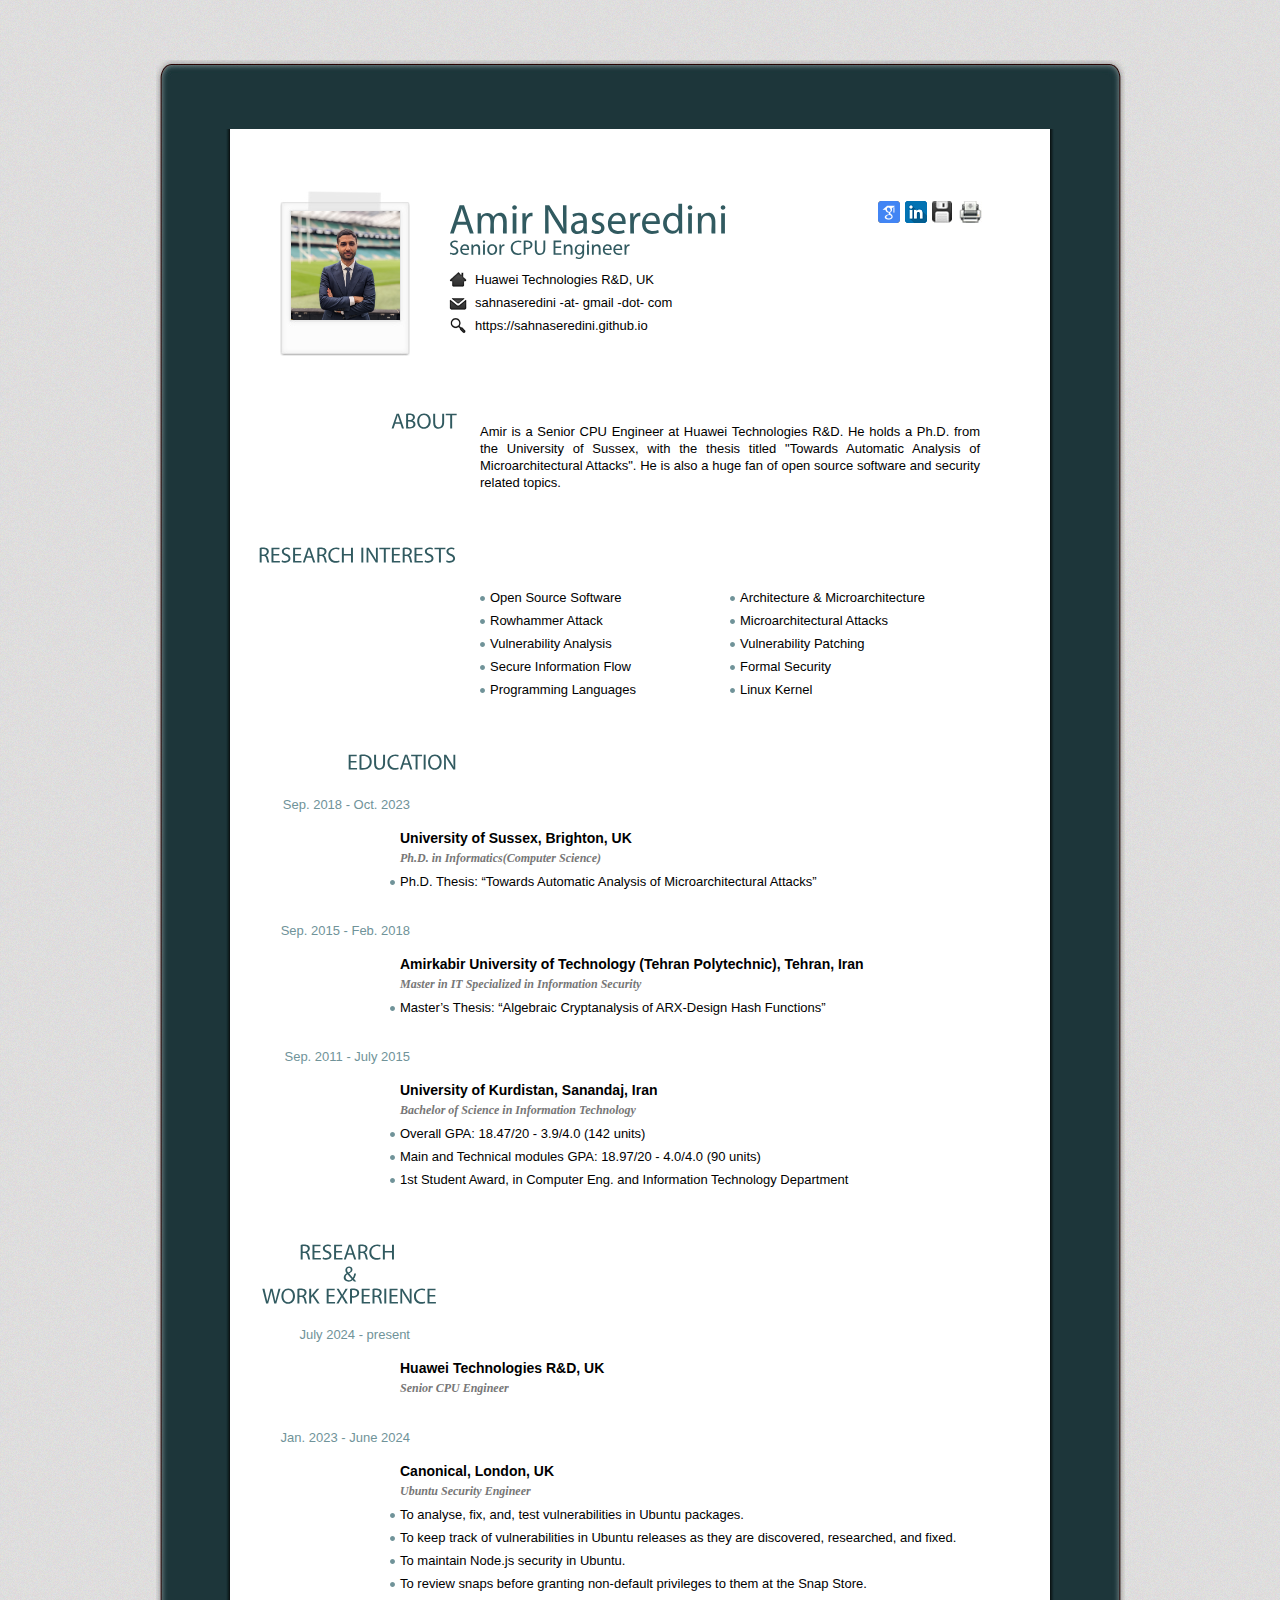
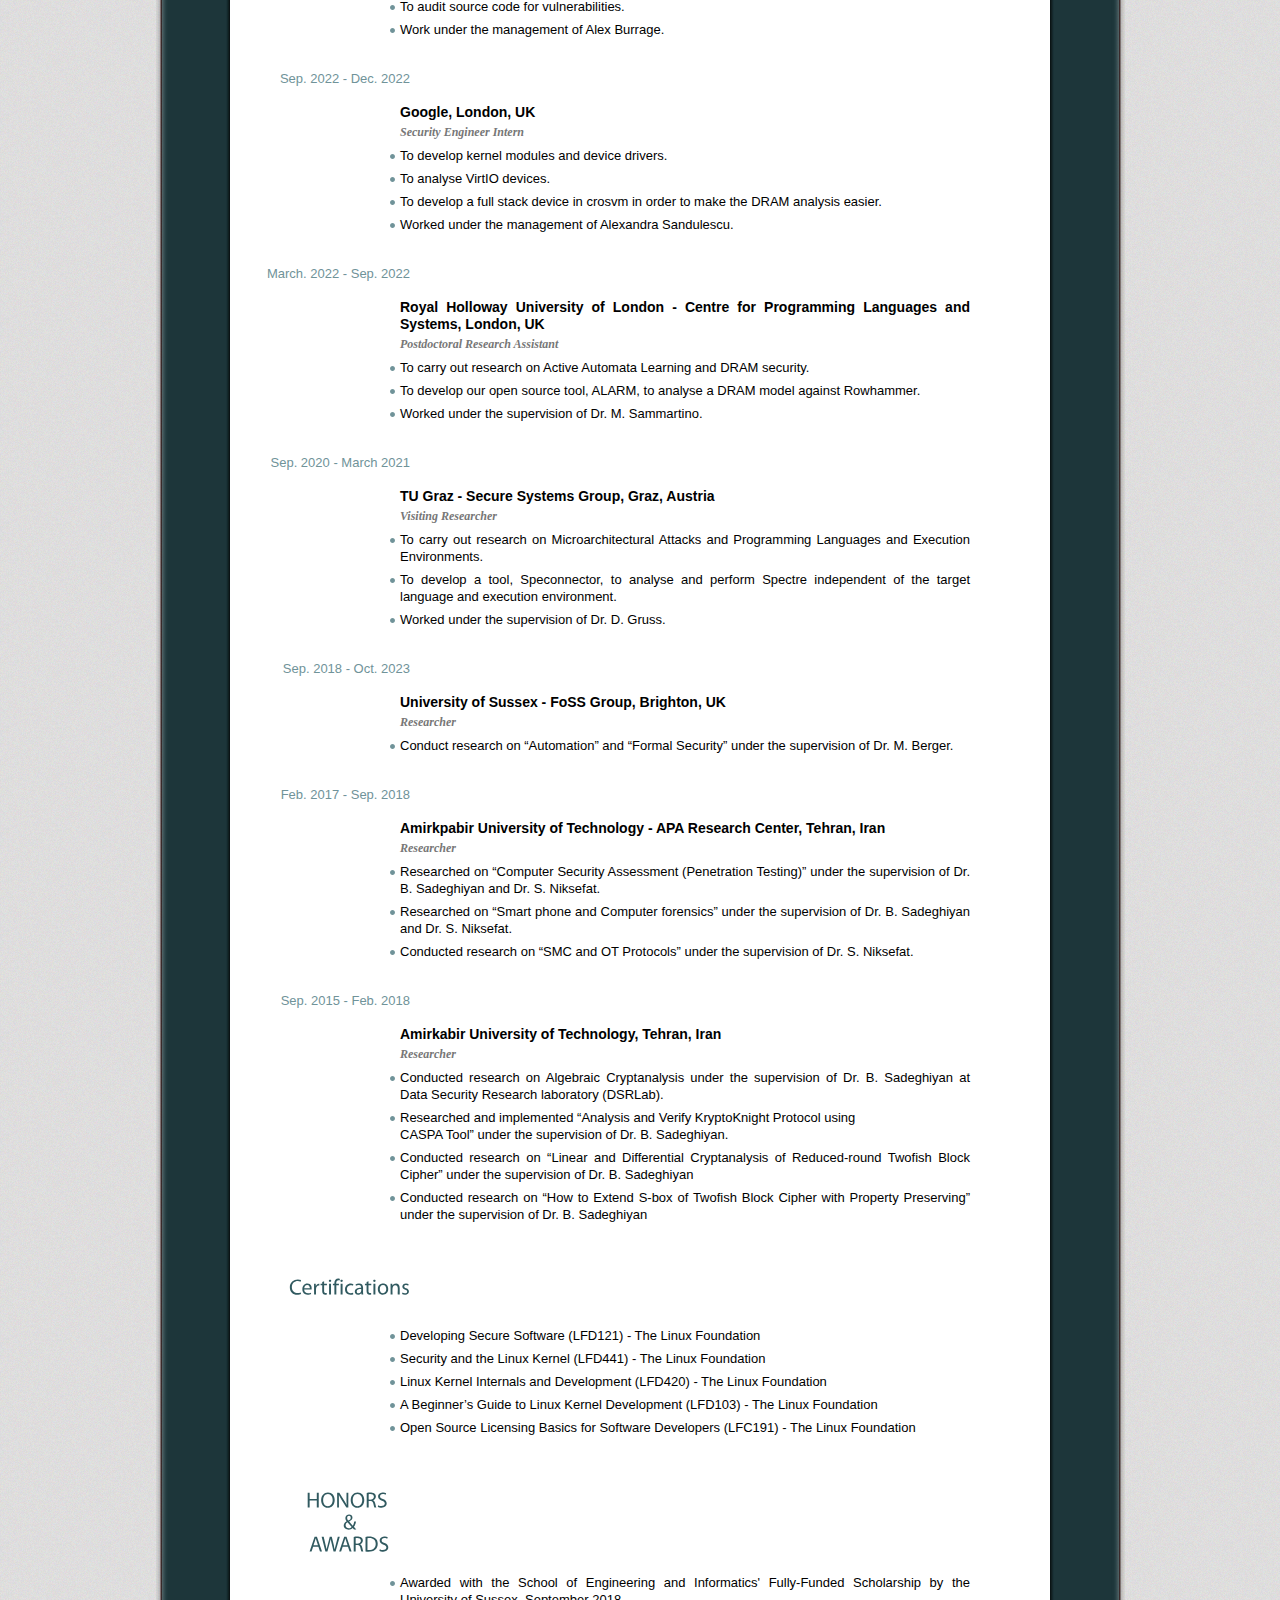
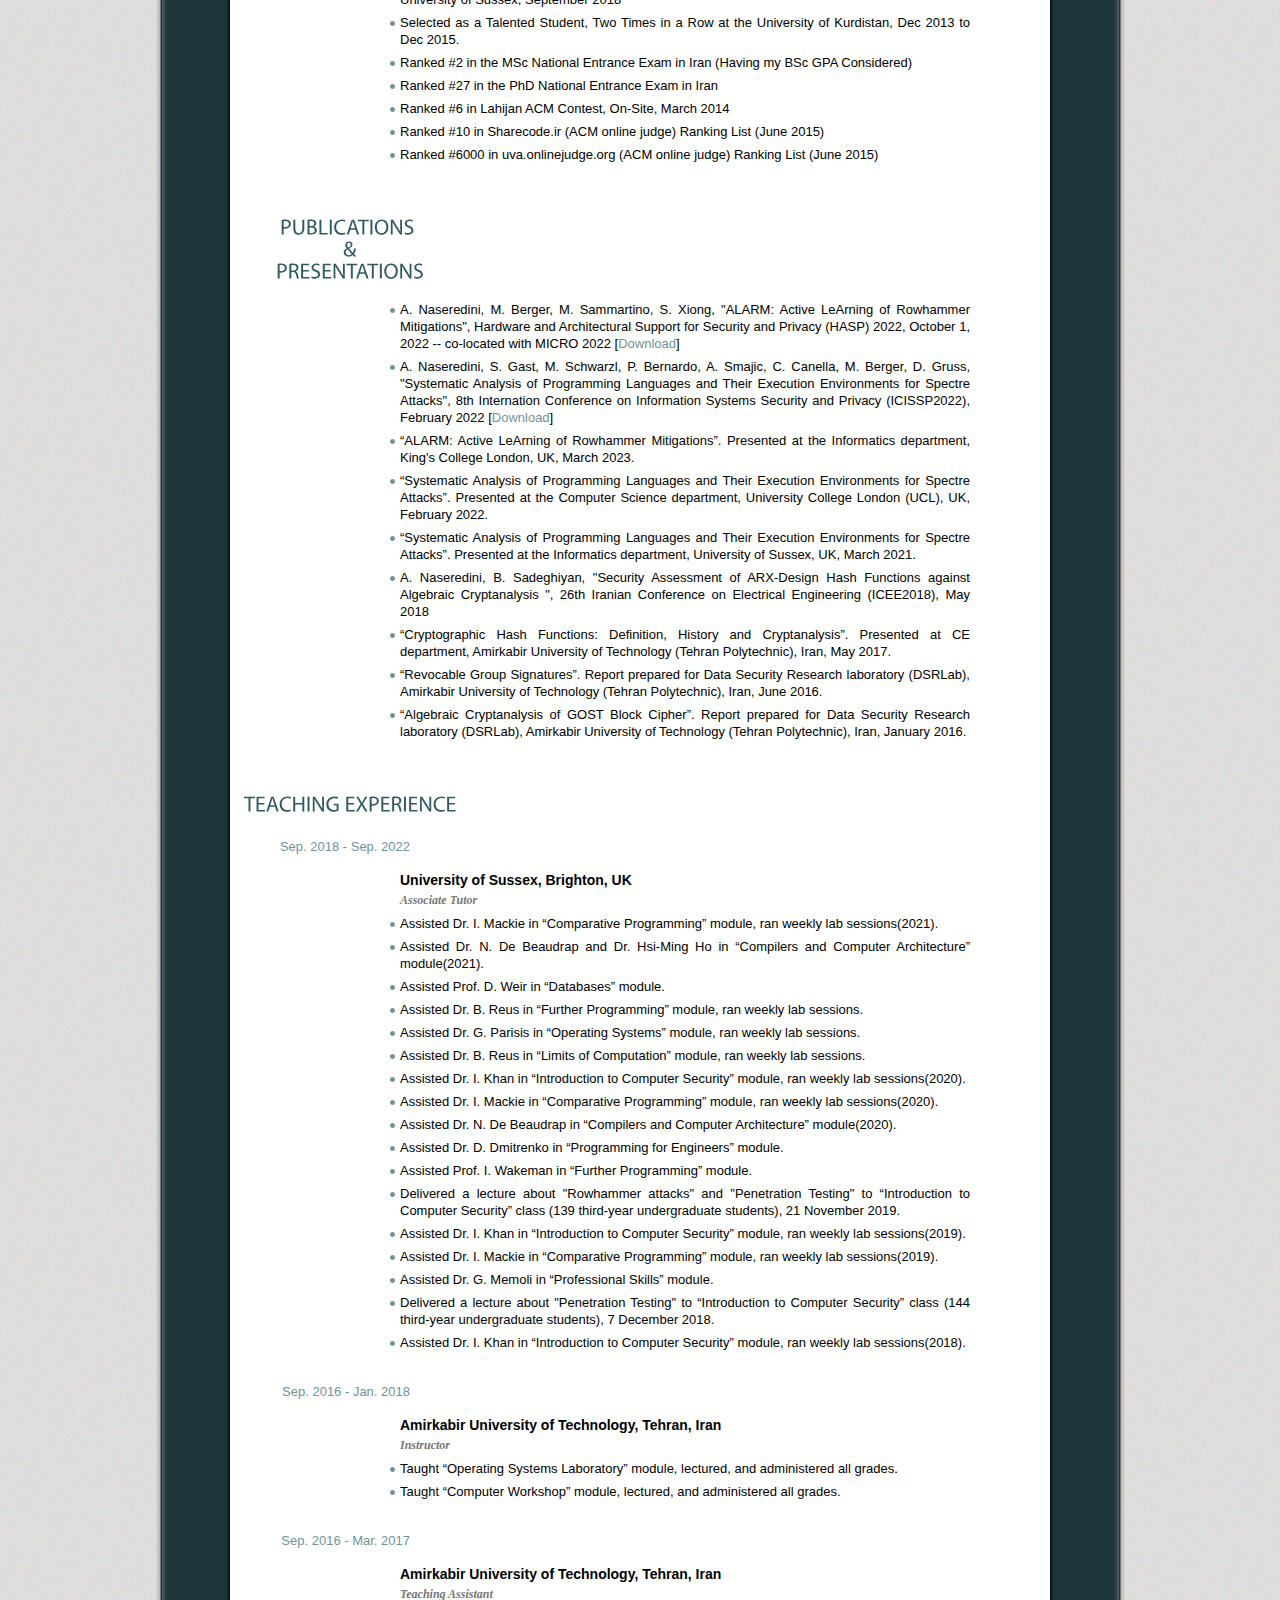
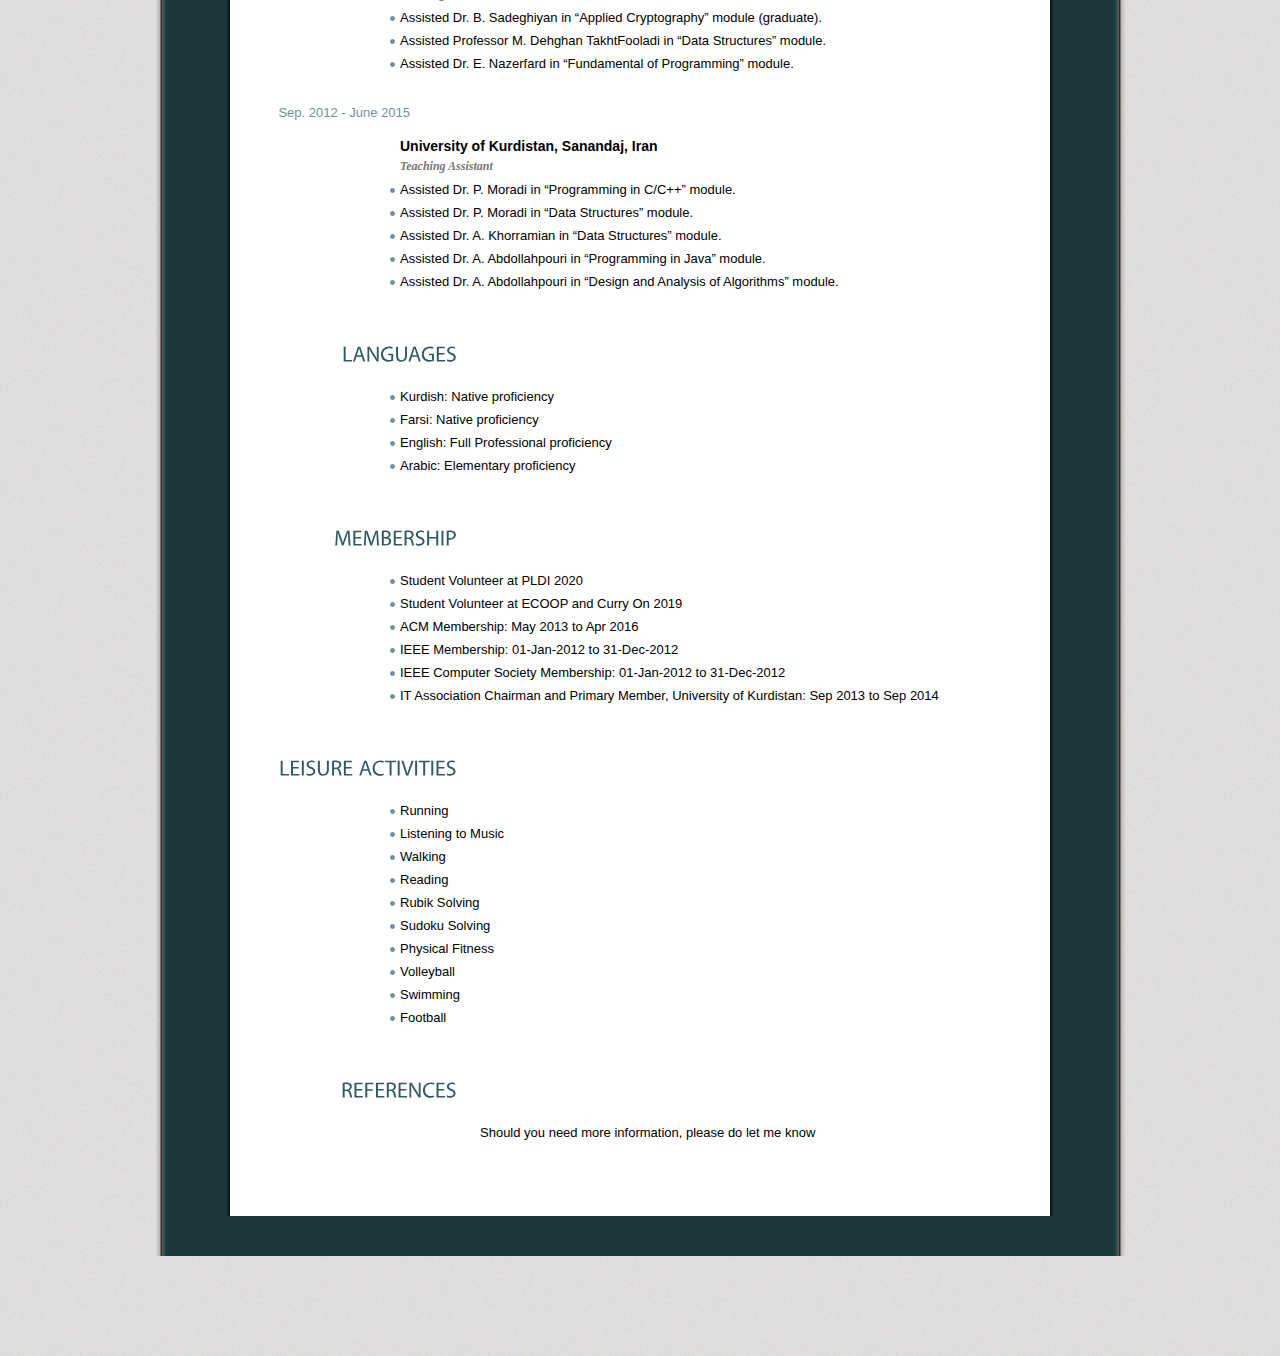
<file: index.html>
<!DOCTYPE html PUBLIC "-//W3C//DTD XHTML 1.0 Transitional//EN" "http://www.w3.org/TR/xhtml1/DTD/xhtml1-transitional.dtd">
<html xmlns="http://www.w3.org/1999/xhtml">
<head>
<meta http-equiv="Content-Type" content="text/html; charset=UTF-8" />
<meta name="description" content="Amir Naseredini's Personal Web Page">
<meta name="keywords" content="Amir,Naseredini,CPU,DRAM,Huawei,R&D,CPU Engineer,Canonical,Ubuntu,Ubuntu Security,Google,Googler,Sussex,TU Graz,IAIK,FoSS,Secure Systems,Seyed,Hossain,AmirHossain,CV,Resume,information security,security,Seyed Amir Hossain Naseredini,Amir Naseredini,Amirhossain Naseredini,سید,امیر,حسین,ناصرالدینی,امیرحسین,سید امیر حسین,سید امیرحسین,سیدامیرحسین,سیدامیر حسین,سیدامیرحسین ناصرالدینی,امیر ناصرالدینی,امیرحسین ناصرالدینی,امیر حسین ناصرالدینی,سید امیر حسین ناصرالدینی">
<meta name="author" content="Amir Naseredini">
<meta name="msvalidate.01" content="61EEB14667ABDC68F007612C0E69D78C" />
<title>Amir Naseredini's Personal Web Page</title>
<link type="text/css" rel="stylesheet" href="css/green.css" />
<link type="text/css" rel="stylesheet" href="css/print.css" media="print"/>
<!--[if IE 7]>
<link href="css/ie7.css" rel="stylesheet" type="text/css" />
<![endif]-->
<!--[if IE 6]>
<link href="css/ie6.css" rel="stylesheet" type="text/css" />
<![endif]-->
<script type="text/javascript" src="js/jquery-1.4.2.min.js"></script>
<script type="text/javascript" src="js/jquery.tipsy.js"></script>
<script type="text/javascript" src="js/cufon.yui.js"></script>
<script type="text/javascript" src="js/scrollTo.js"></script>
<script type="text/javascript" src="js/myriad.js"></script>
<script type="text/javascript" src="js/jquery.colorbox.js"></script>
<script type="text/javascript" src="js/custom.js"></script>
<script type="text/javascript">
		Cufon.replace('h1,h2');
</script>
</head>
<body>
<!-- Begin Wrapper -->
<div id="wrapper">
  <div class="wrapper-top"></div>
  <div class="wrapper-mid">
    <!-- Begin Paper -->
    <div id="paper">
      <div class="paper-top"></div>
      <div id="paper-mid">
        <div class="entry">
          <!-- Begin Image -->
          <img class="portrait" src="images/Amir.jpg" alt="Amir Naseredini" />
          <!-- End Image -->
          <!-- Begin Personal Information -->
          <div class="self">
            <h1 class="name">Amir Naseredini <br />
              <span>Senior CPU Engineer</span>
            </h1>
            <ul>
              <li class="ad" style="width:120%">Huawei Technologies R&D, UK</li>
              <li class="mail">sahnaseredini -at- gmail -dot- com</li>
              <li class="web"><a href="https://sahnaseredini.github.io" style="color: black;">https://sahnaseredini.github.io</a></li>
            </ul>
          </div>
          <!-- End Personal Information -->
          <!-- Begin Social -->
          <div class="social">
            <ul>
              <li><a class='north' href="javascript:window.print()" title="Print"><img src="images/icn-print.jpg" alt="" /></a></li>
              <li><a class='north' href="files/CV-AmirNaseredini.pdf" title="Download CV.pdf" target="_blank"><img src="images/icn-save.jpg" alt="Download the pdf version of my CV" /></a></li>
			        <li><a class='north' href="https://www.linkedin.com/in/sahnaseredini/" title="Linkedin Profile" target="_blank"><img src="images/icn-linkedin.png" alt="" /></a></li>
			        <li><a class='north' href="https://scholar.google.co.uk/citations?user=aV6XrsAAAAAJ&hl=en" title="Google Scholar Profile" target="_blank"><img src="images/icn-google_scholar.png" alt="" /></a></li>
            </ul>
          </div>
          <!-- End Social -->		  
        </div>
        <!-- Begin 1st Row -->
        <div class="entry">
          <h2>ABOUT</h2>
          <p style="text-align: justify">Amir is a Senior CPU Engineer at Huawei Technologies R&D. He holds a Ph.D. from the University of Sussex, with the thesis titled "Towards Automatic Analysis of Microarchitectural Attacks". He is also a huge fan of open source software and security related topics.</p>
        </div>
        <!-- End 1st Row -->
        <!-- Begin 2nd Row -->
        <div class="entry">
          <h2>RESEARCH INTERESTS</h2>
          <div class="content">
            <ul class="skills">
              <li>Open Source Software</li>
              <li>Architecture &amp; Microarchitecture</li>
              <li>Rowhammer Attack</li>
		          <li>Microarchitectural Attacks</li>
       		    <li>Vulnerability Analysis</li>
              <li>Vulnerability Patching</li>
              <li>Secure Information Flow</li>
		          <li>Formal Security</li>
		          <li>Programming Languages</li>
              <li>Linux Kernel</li>
            </ul>
          </div>
        </div>
        <!-- End 2nd Row -->
        <!-- Begin 3rd Row -->
        <div class="entry">
          <h2>EDUCATION</h2>
          <div class="content">
            <h3>Sep. 2018 - Oct. 2023</h3>
            <ul class="membership">
              <br/>
              <li class="members">University of Sussex, Brighton, UK <br />
                <em>Ph.D. in Informatics(Computer Science)</em>
              </li>
              <li>Ph.D. Thesis: “Towards Automatic Analysis of Microarchitectural Attacks”</li>
            </ul>
          </div>
          <div class="content">
            <h3>Sep. 2015 - Feb. 2018</h3>
            <ul class="membership">
              <br/>
              <li class="members">Amirkabir University of Technology (Tehran Polytechnic), Tehran, Iran <br />
                <em>Master in IT Specialized in Information Security</em>
              </li>
              <li>Master’s Thesis: “Algebraic Cryptanalysis of ARX-Design Hash Functions”</li>
            </ul>
          </div>
          <div class="content">
            <h3>Sep. 2011 - July 2015</h3>
            <ul class="membership">
              <br/>
              <li class="members">University of Kurdistan, Sanandaj, Iran <br />
                <em>Bachelor of Science in Information Technology</em>
              </li>
              <li>Overall GPA: 18.47/20 - 3.9/4.0 (142 units)</li>
              <li>Main and Technical modules GPA: 18.97/20 - 4.0/4.0 (90 units)</li>
              <li>1st Student Award, in Computer Eng. and Information Technology Department</li>
            </ul>
          </div>
        </div>
        <!-- End 3rd Row -->
        <!-- Begin 4th Row -->
        <div class="entry">
          <h2 style="text-align: center;">RESEARCH <br/><sapn>&</sapn><br/> WORK EXPERIENCE</h2>
          <br/><br/><br/>
          <div class="content">
            <h3>July 2024 - present</h3>
            <ul class="membership">
              <br/>
              <li class="members">Huawei Technologies R&D, UK <br />
                <em>Senior CPU Engineer</em>
              </li>
			      </ul>
          </div>
          <div class="content">
            <h3>Jan. 2023 - June 2024</h3>
            <ul class="membership">
              <br/>
              <li class="members">Canonical, London, UK <br />
                <em>Ubuntu Security Engineer</em>
              </li>
              <li>To analyse, fix, and, test vulnerabilities in Ubuntu packages.</li>
              <li>To keep track of vulnerabilities in Ubuntu releases as they are discovered, researched, and fixed.</li>
              <li>To maintain Node.js security in Ubuntu.</li>
              <li>To review snaps before granting non-default privileges to them at the Snap Store.</li>
              <li>To audit source code for vulnerabilities.</li>
              <li>Work under the management of Alex Burrage.</li>
			      </ul>
          </div>
          <div class="content">
            <h3>Sep. 2022 - Dec. 2022</h3>
            <ul class="membership">
              <br/>
              <li class="members">Google, London, UK <br />
                <em>Security Engineer Intern</em>
              </li>
              <li>To develop kernel modules and device drivers.</li>
              <li>To analyse VirtIO devices.</li>
              <li>To develop a full stack device in crosvm in order to make the DRAM analysis easier.</li>
              <li>Worked under the management of Alexandra Sandulescu.</li>
			      </ul>
          </div>
          <div class="content">
            <h3>March. 2022 - Sep. 2022</h3>
            <ul class="membership">
              <br/>
              <li class="members">Royal Holloway University of London - Centre for Programming Languages and Systems, London, UK <br />
                <em>Postdoctoral Research Assistant</em>
              </li>
              <li>To carry out research on Active Automata Learning and DRAM security.</li>
              <li>To develop our open source tool, ALARM, to analyse a DRAM model against Rowhammer.</li>
              <li>Worked under the supervision of Dr. M. Sammartino.</li>
			      </ul>
          </div>
          <div class="content">
            <h3>Sep. 2020 - March 2021</h3>
            <ul class="membership">
              <br/>
              <li class="members">TU Graz - Secure Systems Group, Graz, Austria <br />
                <em>Visiting Researcher</em>
              </li>
              <li>To carry out research on Microarchitectural Attacks and Programming Languages and Execution Environments.</li>
              <li>To develop a tool, Speconnector, to analyse and perform Spectre independent of the target language and execution
                environment.</li>
              <li>Worked under the supervision of Dr. D. Gruss.</li>
			      </ul>
          </div>
          <div class="content">
            <h3>Sep. 2018 - Oct. 2023</h3>
            <ul class="membership">
              <br/>
              <li class="members">University of Sussex - FoSS Group, Brighton, UK <br />
                <em>Researcher</em>
              </li>
              <li>Conduct research on “Automation” and “Formal Security” under the supervision of Dr. M. Berger.</li>
			      </ul>
          </div>
          <div class="content">
            <h3>Feb. 2017 - Sep. 2018</h3>
            <ul class="membership">
              <br/>
              <li class="members">Amirkpabir University of Technology - APA Research Center, Tehran, Iran <br />
                <em>Researcher</em>
              </li>
              <li>Researched on “Computer Security Assessment (Penetration Testing)” under the supervision of Dr. B. Sadeghiyan and Dr. S. Niksefat.</li>
              <li>Researched on “Smart phone and Computer forensics” under the supervision of Dr. B. Sadeghiyan and Dr. S. Niksefat.</li>			  
              <li>Conducted research on “SMC and OT Protocols” under the supervision of Dr. S. Niksefat.</li>
			      </ul>
          </div>
          <div class="content">
            <h3>Sep. 2015 - Feb. 2018</h3>
            <ul class="membership">
              <br/>
              <li class="members">Amirkabir University of Technology, Tehran, Iran <br />
                <em>Researcher</em>
              </li>
              <li>Conducted research on Algebraic Cryptanalysis under the supervision of Dr. B. Sadeghiyan at Data Security Research laboratory (DSRLab).</li>
              <li>Researched and implemented “Analysis and Verify KryptoKnight Protocol using </br>CASPA Tool” under the supervision of Dr. B. Sadeghiyan.</li>
              <li>Conducted research on “Linear and Differential Cryptanalysis of Reduced-round Twofish Block Cipher” under the supervision of Dr. B. Sadeghiyan</li>
              <li>Conducted research on “How to Extend S-box of Twofish Block Cipher with Property Preserving” under the supervision of Dr. B. Sadeghiyan</li>
			      </ul>
          </div>
        </div>
        <!-- End 4th Row -->
        <!-- Begin 5th Row -->
        <div class="entry">
          <h2 style="text-align: center;">Certifications</h2>
          <br />
          <div class="content">
            <ul class="membership">
              <li>Developing Secure Software (LFD121) - The Linux Foundation</li>
              <li>Security and the Linux Kernel (LFD441) - The Linux Foundation</li>
              <li>Linux Kernel Internals and Development (LFD420) - The Linux Foundation</li>
              <li>A Beginner’s Guide to Linux Kernel Development (LFD103) - The Linux Foundation</li>
              <li>Open Source Licensing Basics for Software Developers (LFC191) - The Linux Foundation</li>
            </ul>
          </div>
        </div>
        <!-- End 5th Row -->
        <!-- Begin 6th Row -->
        <div class="entry">
          <h2 style="text-align: center;">HONORS <br/><sapn>&</sapn><br/> AWARDS</h2>
          <br/><br/><br/>
          <div class="content">
            <ul class="membership">
              <li>Awarded with the School of Engineering and Informatics' Fully-Funded Scholarship by the University of Sussex, September 2018</li>
		          <li>Selected as a Talented Student, Two Times in a Row at the University of Kurdistan, Dec 2013 to Dec 2015.</li>
		          <li>Ranked #2 in the MSc National Entrance Exam in Iran (Having my BSc GPA Considered)</li>
		          <li>Ranked #27 in the PhD National Entrance Exam in Iran</li>
              <li>Ranked #6 in Lahijan ACM Contest, On-Site, March 2014</li>
              <li>Ranked #10 in Sharecode.ir (ACM online judge) Ranking List (June 2015)</li>
              <li>Ranked #6000 in uva.onlinejudge.org (ACM online judge) Ranking List (June 2015)</li>
            </ul>
          </div>
        </div>
        <!-- End 6th Row -->
        <!-- Begin 7th Row -->
        <div class="entry">
          <h2 style="text-align: center;">PUBLICATIONS <br/><sapn>&</sapn><br/> PRESENTATIONS</h2>
          <br/><br/><br/>
          <div class="content">
            <ul class="membership">
              <li>A. Naseredini, M. Berger, M. Sammartino, S. Xiong, "ALARM: Active LeArning of Rowhammer Mitigations", Hardware and Architectural Support for Security and Privacy (HASP) 2022, October 1, 2022 -- co-located with MICRO 2022 [<a class='north' href="files/hasp22_alarm_naseredini.pdf" title="Download" target="_blank">Download</a>]</li>
              <li>A. Naseredini, S. Gast, M. Schwarzl, P. Bernardo, A. Smajic, C. Canella, M. Berger, D. Gruss, "Systematic Analysis of Programming Languages and Their Execution Environments for Spectre Attacks", 8th Internation Conference on Information Systems Security and Privacy (ICISSP2022), February 2022 [<a class='north' href="files/icissp22_spectre_naseredini.pdf" title="Download" target="_blank">Download</a>]</li>
              <li>“ALARM: Active LeArning of Rowhammer Mitigations”. Presented at the Informatics department, King's College London, UK, March 2023.</li>
              <li>“Systematic Analysis of Programming Languages and Their Execution Environments for Spectre Attacks”. Presented at the Computer Science department, University College London (UCL), UK, February 2022.</li>
              <li>“Systematic Analysis of Programming Languages and Their Execution Environments for Spectre Attacks”. Presented at the Informatics department, University of Sussex, UK, March 2021.</li>
              <li>A. Naseredini, B. Sadeghiyan, "Security Assessment of ARX-Design Hash Functions against Algebraic Cryptanalysis ", 26th Iranian Conference on Electrical Engineering (ICEE2018), May 2018</li>
              <li>“Cryptographic Hash Functions: Definition, History and Cryptanalysis”. Presented at CE department, Amirkabir University of Technology (Tehran Polytechnic), Iran, May 2017.</li>
              <li>“Revocable Group Signatures”. Report prepared for Data Security Research laboratory (DSRLab), Amirkabir University of Technology (Tehran Polytechnic), Iran, June 2016.</li>
              <li>“Algebraic Cryptanalysis of GOST Block Cipher”. Report prepared for Data Security Research laboratory (DSRLab), Amirkabir University of Technology (Tehran Polytechnic), Iran, January 2016.</li>
            </ul>
          </div>
        </div>
        <!-- End 7th Row -->
        <!-- Begin 8th Row -->
        <div class="entry">
          <h2>TEACHING EXPERIENCE</h2>
          <div class="content">
            <h3>Sep. 2018 - Sep. 2022</h3>
            <ul class="membership">
              <br/>
              <li class="members">University of Sussex, Brighton, UK <br />
                <em>Associate Tutor</em>
              </li>
          		<li>Assisted Dr. I. Mackie in “Comparative Programming” module, ran weekly lab sessions(2021).</li>
          		<li>Assisted Dr. N. De Beaudrap and Dr. Hsi-Ming Ho in “Compilers and Computer Architecture” module(2021).</li>
          		<li>Assisted Prof. D. Weir in “Databases” module.</li>
              <li>Assisted Dr. B. Reus in “Further Programming” module, ran weekly lab sessions.</li>
              <li>Assisted Dr. G. Parisis in “Operating Systems” module, ran weekly lab sessions.</li>
              <li>Assisted Dr. B. Reus in “Limits of Computation” module, ran weekly lab sessions.</li>
              <li>Assisted Dr. I. Khan in “Introduction to Computer Security” module, ran weekly lab sessions(2020).</li>
          		<li>Assisted Dr. I. Mackie in “Comparative Programming” module, ran weekly lab sessions(2020).</li>
          		<li>Assisted Dr. N. De Beaudrap in “Compilers and Computer Architecture” module(2020).</li>
          		<li>Assisted Dr. D. Dmitrenko in “Programming for Engineers” module.</li>
		          <li>Assisted Prof. I. Wakeman in “Further Programming” module.</li>
          		<li>Delivered a lecture about "Rowhammer attacks" and "Penetration Testing" to “Introduction to Computer Security” class (139 third-year undergraduate students), 21 November 2019.</li>
		          <li>Assisted Dr. I. Khan in “Introduction to Computer Security” module, ran weekly lab sessions(2019).</li>
		          <li>Assisted Dr. I. Mackie in “Comparative Programming” module, ran weekly lab sessions(2019).</li>
		          <li>Assisted Dr. G. Memoli in “Professional Skills” module.</li>
		          <li>Delivered a lecture about "Penetration Testing" to “Introduction to Computer Security” class (144 third-year undergraduate students), 7 December 2018.</li>
              <li>Assisted Dr. I. Khan in “Introduction to Computer Security” module, ran weekly lab sessions(2018).</li>
			      </ul>
          </div>
	        <div class="content">
            <h3>Sep. 2016 - Jan. 2018 </h3>
            <ul class="membership">
              <br/>
              <li class="members">Amirkabir University of Technology, Tehran, Iran <br />
                <em>Instructor</em>
              </li>
              <li>Taught “Operating Systems Laboratory” module, lectured, and administered all grades.</li>
              <li>Taught “Computer Workshop” module, lectured, and administered all grades.</li>
			      </ul>
          </div>
          <div class="content">
            <h3>Sep. 2016 - Mar. 2017</h3>
            <ul class="membership">
              <br/>
              <li class="members">Amirkabir University of Technology, Tehran, Iran <br />
                <em>Teaching Assistant</em>
              </li>
              <li>Assisted Dr. B. Sadeghiyan in “Applied Cryptography” module (graduate).</li>
              <li>Assisted Professor M. Dehghan TakhtFooladi in “Data Structures” module.</li>
              <li>Assisted Dr. E. Nazerfard in “Fundamental of Programming” module.</li>
			      </ul>
          </div>
          <div class="content">
            <h3>Sep. 2012 - June 2015</h3>
            <ul class="membership">
              <br/>
              <li class="members">University of Kurdistan, Sanandaj, Iran <br />
                <em>Teaching Assistant</em>
              </li>
              <li>Assisted Dr. P. Moradi in “Programming in C/C++” module.</li>
      			  <li>Assisted Dr. P. Moradi in “Data Structures” module.</li>
			        <li>Assisted Dr. A. Khorramian in “Data Structures” module.</li>
      			  <li>Assisted Dr. A. Abdollahpouri in “Programming in Java” module.</li>
			        <li>Assisted Dr. A. Abdollahpouri in “Design and Analysis of Algorithms” module.</li>
            </ul>
          </div>
        </div>
        <!-- End 8th Row -->
        <!-- Begin 9th Row -->
        <!-- <div class="entry">
          <h2>SKILLS</h2>
          <div class="content">
            <h3>Cryptography</h3>
            <ul class="skills">
              <li>Symmetric Block Cipher Cryptanalysis</li>
              <li>Hash Function Cryptanalysis</li>
              <li>Algebraic Cryptanalysis</li>
              <li>Design and Analysis of Security Protocols</li>
              <li>Sage Math tool</li>
            </ul>
          </div>
          <div class="content">
            <h3>Programming Language</h3>
            <ul class="skills">
              <li>C/C++</li>
              <li>Python</li>
              <li>Haskell</li>
              <li>Bash</li>
              <li>Rust</li>
              <li>Java</li>
            </ul>
          </div>
          <div class="content">
            <h3>Information Security Tools</h3>
            <ul class="skills">
              <li>Metasploit</li>
              <li>Tenable Nessus</li>
              <li>Nmap</li>
              <li>Netsparker</li>
              <li>Wireshark</li>
            </ul>
          </div>
          <div class="content">
            <h3>Operating Systems</h3>
            <ul class="skills">
              <li>Linux (Ubuntu, Kali, Fedora)</li>
              <li>Android</li>
              <li>Windows</li>
              <li>iOS</li>
            </ul>
          </div>
          <div class="content">
            <h3>Web Technology</h3>
            <ul class="skills">
              <li>PHP</li>
              <li>CSS/XHTML</li>
              <li>JavaScript</li>
            </ul>
          </div>
          <div class="content">
            <h3>Database</h3>
            <ul class="skills">
              <li>MySQL</li>
              <li>MSSQL</li>
              <li>Oracle</li>
            </ul>
          </div>
          <div class="content">
            <h3>Others</h3>
            <ul class="skills">
              <li>JIRA</li>
              <li>GitHub</li>
              <li>NetBeans</li>
              <li>LaTeX</li>
              <li>MPLab</li>
              <li>Android Programming</li>
              <li>Microsoft office</li>
              <li>Windows Phone Programming</li>
              <li>Power Designer</li>	
              <li>Eclipse</li>
              <li>Public Speaking</li>
            </ul>
          </div>
        </div> -->
        <!-- Begin 9th Row -->
        <!-- Begin 10th Row -->
        <div class="entry">
          <h2>LANGUAGES</h2>
          <div class="content">
            <ul class="membership">
              <li>Kurdish: Native proficiency</li>
              <li>Farsi: Native proficiency</li>
              <li>English: Full Professional proficiency</li>
              <li>Arabic: Elementary proficiency</li>
            </ul>
          </div>
        </div>
        <!-- End 10th Row -->
        <!-- Begin 11th Row -->
        <div class="entry">
          <h2>MEMBERSHIP</h2>
          <div class="content">
            <ul class="membership">
              <li>Student Volunteer at PLDI 2020</li>
              <li>Student Volunteer at ECOOP and Curry On 2019</li>
              <li>ACM Membership: May 2013 to Apr 2016</li>
              <li>IEEE Membership: 01-Jan-2012 to 31-Dec-2012</li>
              <li>IEEE Computer Society Membership: 01-Jan-2012 to 31-Dec-2012</li>
              <li>IT Association Chairman and Primary Member, University of Kurdistan: Sep 2013 to Sep 2014</li>
            </ul>
          </div>
        </div>
        <!-- End 11th Row -->
        <!-- Begin 12th Row -->
        <div class="entry">
          <h2>LEISURE ACTIVITIES</h2>
          <div class="content">
            <ul class="membership">
              <li>Running</li>
              <li>Listening to Music</li>
              <li>Walking</li>
              <li>Reading</li>
              <li>Rubik Solving</li>
              <li>Sudoku Solving</li>
              <li>Physical Fitness</li>
		          <li>Volleyball</li>
              <li>Swimming</li>
		          <li>Football</li>
            </ul>
          </div>
        </div>
        <!-- End 12th Row -->
        <!-- Begin 13th Row -->
        <div class="entry">
          <h2>REFERENCES</h2>
          <div class="content">
            <p>Should you need more information, please do let me know<br /></p>
          </div>
        </div>
        <!-- End 13th Row -->
      </div>
      <div class="clear"></div>
<!--      <div class="paper-bottom"></div>  -->
    </div>
    <!-- End Paper -->
  </div>
<!--  <div class="wrapper-bottom"></div> -->
</div>
<div id="message"><a href="#top" id="top-link">Go to Top</a></div>
<!-- End Wrapper -->
<!-- Start of StatCounter Code for Default Guide -->
<script type="text/javascript">
var sc_project=11448934; 
var sc_invisible=1; 
var sc_security="92ad5e4d"; 
var scJsHost = (("https:" == document.location.protocol) ?
"https://secure." : "http://www.");
document.write("<sc"+"ript type='text/javascript' src='" +
scJsHost+
"statcounter.com/counter/counter.js'></"+"script>");
</script>
<noscript><div class="statcounter"><a title="web analytics"
href="http://statcounter.com/" target="_blank"><img
class="statcounter"
src="//c.statcounter.com/11448934/0/92ad5e4d/1/" alt="web
analytics"></a></div></noscript>
<!-- End of StatCounter Code for Default Guide -->
</body>
</html>
</file>
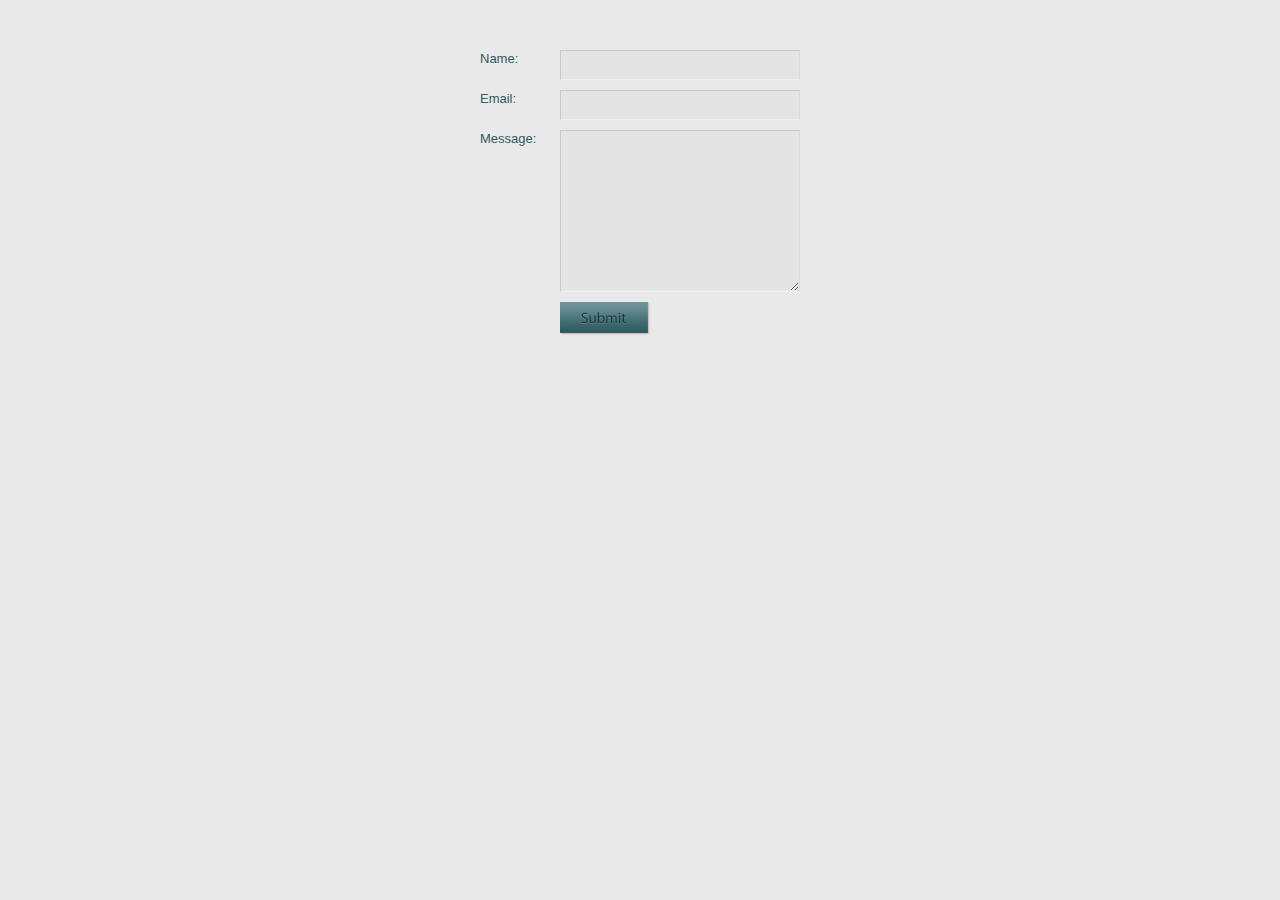
<file: contact/index.html>
<!DOCTYPE html PUBLIC "-//W3C//DTD XHTML 1.0 Transitional//EN" "http://www.w3.org/TR/xhtml1/DTD/xhtml1-transitional.dtd">
<html xmlns="http://www.w3.org/1999/xhtml">

<head>
	<meta http-equiv="Content-Type" content="text/html; charset=UTF-8" />
	<title>Contact Form</title>
	<link rel="stylesheet" type="text/css" href="../css/green.css" />
	<script type="text/javascript" src="js/jquery-1.2.6.min.js"></script>
	<script type="text/javascript" src="js/jquery.validate.js"></script>
	
	<script type="text/javascript">
	$(document).ready(function(){
		
		$("#contactform").validate();
	});
	</script>
</head>

<body class="contact">
<form method="post" action="contactengine.php" id="contactform">

<label for="Name">Name:</label>

	<input type="text" name="Name" id="Name" class="required" />

<label for="Email">Email:</label>

	<input type="text" name="Email" id="Email" class="required email" />

<label for="Message">Message:</label>

	<textarea name="Message" id="Message" rows="10" cols="20" class="required"></textarea>
<div class="clear"></div>
<input type="submit" name="submit" value="" class="submit-button" />
</form>
	
</body>
</html>
</file>
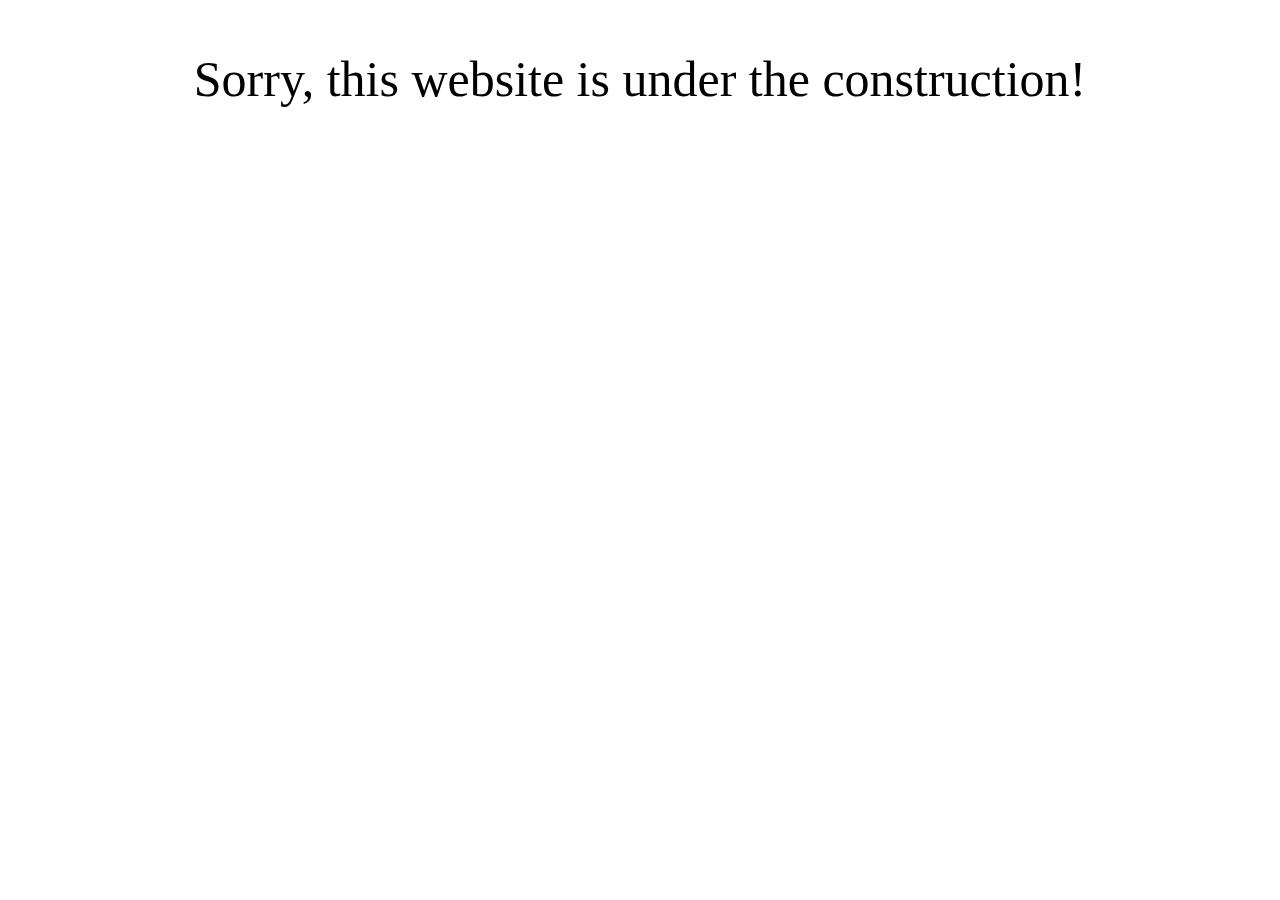
<file: Tmp/index.html>
<!DOCTYPE html>
	<head>
		<title>Homepage</title>
		<meta charset="UTF-8">
		<meta name="description" content="Homepage">
		<meta name="keywords" content="resume, aut, information security, Seyed Amir Hossain Naseredini">
		<meta name="author" content="Seyed Amir Hossain Naseredini">
		</head>
	<body>
		<p style="color:Black; font-size:50px; text-align:center; ">Sorry, this website is under the construction!</p>
<!-- Start of StatCounter Code for Default Guide -->
<script type="text/javascript">
var sc_project=11448934; 
var sc_invisible=1; 
var sc_security="92ad5e4d"; 
var scJsHost = (("https:" == document.location.protocol) ?
"https://secure." : "http://www.");
document.write("<sc"+"ript type='text/javascript' src='" +
scJsHost+
"statcounter.com/counter/counter.js'></"+"script>");
</script>
<noscript><div class="statcounter"><a title="web analytics"
href="http://statcounter.com/" target="_blank"><img
class="statcounter"
src="//c.statcounter.com/11448934/0/92ad5e4d/1/" alt="web
analytics"></a></div></noscript>
<!-- End of StatCounter Code for Default Guide -->
	</body>
</html>
</file>
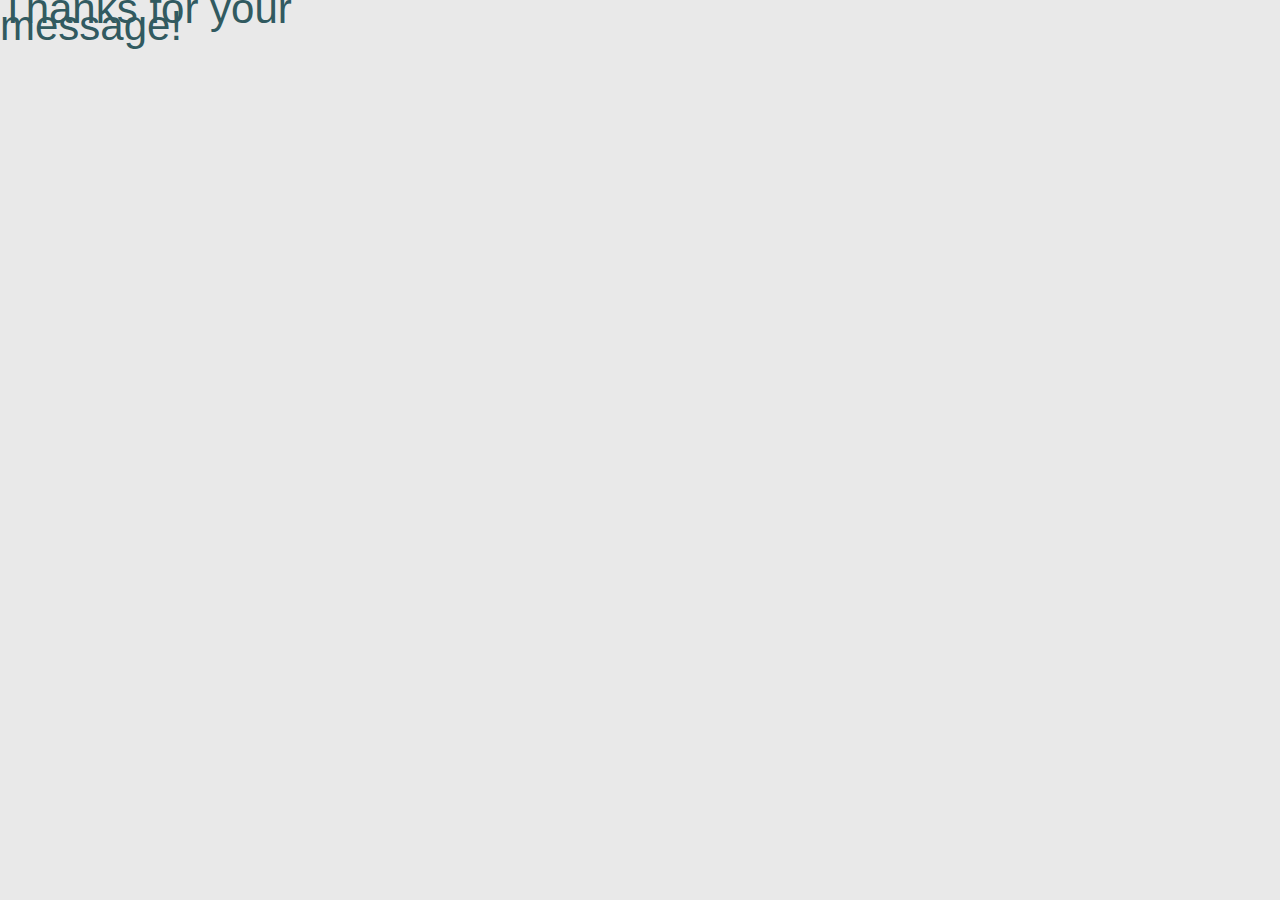
<file: contact/contactthanks.html>
<!DOCTYPE html PUBLIC "-//W3C//DTD XHTML 1.0 Transitional//EN" "http://www.w3.org/TR/xhtml1/DTD/xhtml1-transitional.dtd">
<html xmlns="http://www.w3.org/1999/xhtml">

<head>
	<meta http-equiv="Content-Type" content="text/html; charset=UTF-8" />
	<title>Contact Form | Thanks!</title>
	<link rel="stylesheet" type="text/css" href="../css/green.css" />
</head>

<body class="contact">


		<h1>Thanks for your message!</h1>
	

</body>

</html>
</file>
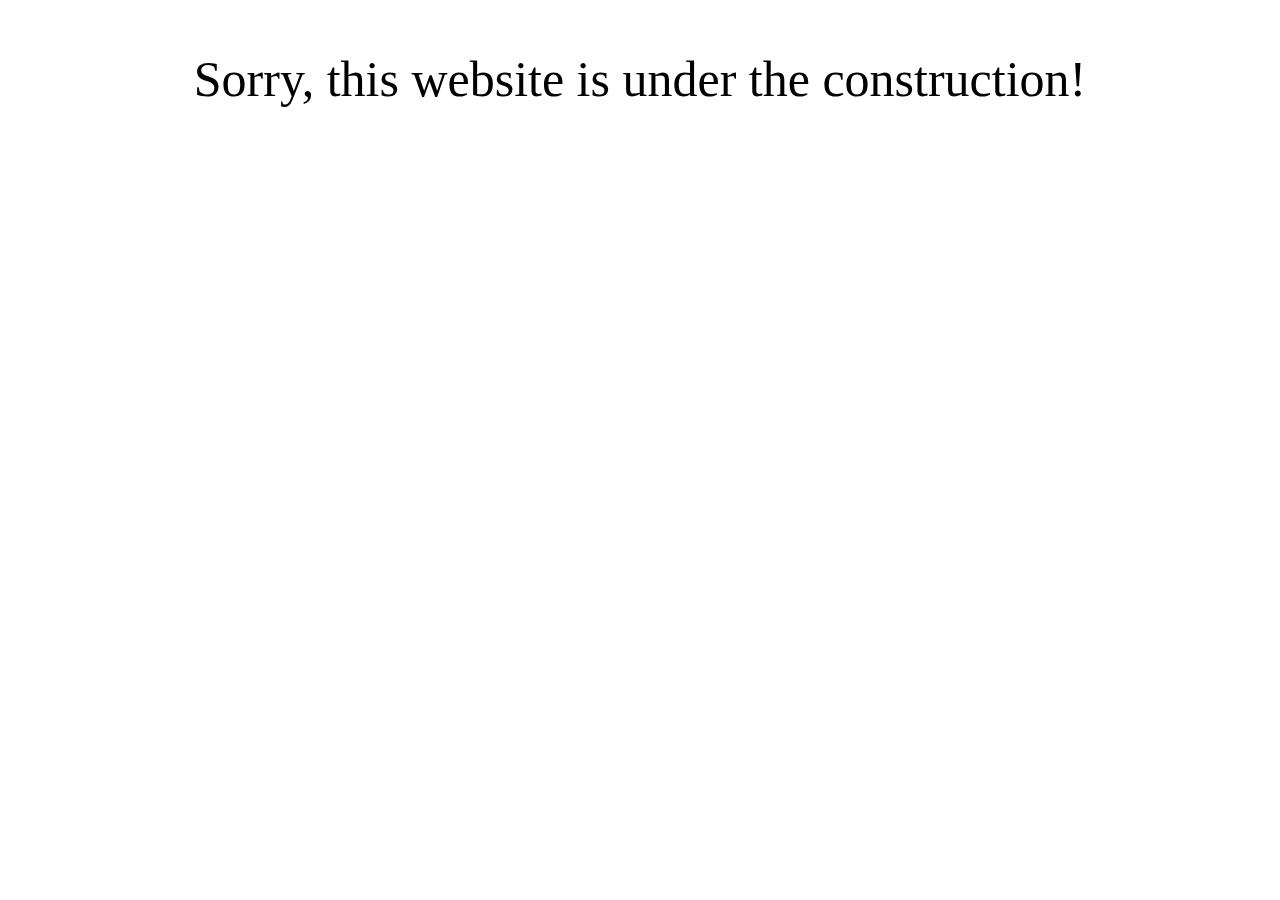
<file: Tmp/default.html>
<!DOCTYPE html>
	<head>
		<title>Homepage</title>
		<meta charset="UTF-8">
		<meta name="description" content="Homepage">
		<meta name="keywords" content="resume, aut, information security, Seyed Amir Hossain Naseredini">
		<meta name="author" content="Seyed Amir Hossain Naseredini">
		</head>
	<body>
		<p style="color:Black; font-size:50px; text-align:center; ">Sorry, this website is under the construction!</p>
	</body>
</html>
</file>
<file: css/print.css>
body {
	font-family: "Trebuchet MS", Arial, Helvetica, sans-serif;
	background-color: white;
	font-size:13pt;
	line-height: 17pt;
}

.clear {
	clear:both;
}

a, a:hover, a:visited, a:active {
	color:#709399;
	text-decoration: none;
}

#wrapper, .wrapper-mid {
	background: none;
}

.wrapper-top, .wrapper-bottom  {
	display:none;
}

#paper {
	width:820px;
	margin:0 auto;
}

.paper-top, .paper-bottom {
	display:none;
}

#paper-mid {
	width:820px;
	margin:0 auto;
	background-color:#FFF;
	display:block;
	padding:0;
	overflow: hidden;
	padding-bottom:75px;
	padding-top:7px;
}

.entry {
	width:820px;
	display: block;
	padding-top:55px;
	clear: both;
}

h1 {
	width:500px;
	font-size:42pt;
	color:#315a60;
	margin-bottom:0;
}

h1 span {
	font-size:21pt;
	display:block;
	margin-left:15px;
	margin-top:20px;
	color:#315a60;
}

h2 {
	width:180px;
	height: 23px;
	text-align: right;
	float:left;
	padding:0;
	margin:0;
	clear:both;
	font-size:22pt;
	margin-bottom:-12px;
	color:#315a60;
}

p {
	width:600px;
	margin-left:40px;
	float:right;
}

ul.list {
	clear: both;
	padding:0;
	margin:0;
	overflow: hidden;
}

ul.list li {
	display:block;
	float:right;
	padding-top:32px;
}


h3 {
	width:180px;
	text-align: right;
	float:left;
	padding:0;
	clear:both;
	font-size: 13pt;
	color:black;
}

em {
	font-family: Georgia, "Times New Roman", serif;
	font-style: italic;
	color:#999;
	font-size:12pt;
	display: block;
	padding-top:0;
}

ul.info {
	float:right;
	width:600px;
	margin-left:40px;
	background: none;
	list-style: square;
	
}

ul.info li {
	margin:0;
	padding:0;
	float:left;
	display: block;
	width:600px;
	padding-left:0;
	background-position: 0 .5em;
	margin-top:12px;
	list-style-type: square;
}

ul.skills {
	margin:0;
	padding:0;
	float:right;
	width:600px;
	margin-left:40px;
	margin-top:-6px;
	background: none;
	list-style: square;
}

ul.skills li {
	margin:0;
	padding:0;
	float:left;
	width:176px;
	padding-left:0;
	background-position: 0 .5em;
	margin-top:6px;
}

img.portrait {
	border:1px solid #000;
	padding:10px;	
}

.self {
	width:500px;
	float:left;
	padding-top:11px;
	margin-left:0;
	margin-bottom:15px;
	margin-left:38px;
}

.self ul {
	padding-top: 10px;
}

.self ul li {
	background-repeat: no-repeat;
	padding-left:0;
	background-position: 0 .1em;
	height:25px;
	display:block;
	margin-top:-2px;
}

.social {
	display:none;
}

/* ELEMENTS */
/* ----------------------------------------- */

table {
	width: 590px;
	margin-left:40px;
	float:right;
	border-collapse: collapse;
	border-bottom:1px dashed #999;
	border-top:1px dashed #999;
}

table td {
	padding: 10px;
	padding-top:0;
	border-right:1px dashed #999;
}

table td:hover {
	background-color: #f2f2f2;
}

table th {
	padding: 10px;
	padding-top:0;
	color:#709399;
	text-align: left;
	border-right:1px dashed #999;
}

table td.center {
	text-align: center;
}

table td.last {
	background: none;
}

table th.center {
	text-align: center;
}

table th.last {
	background: none;
}

table tr {
	border-left:1px dashed #999;
	border-top:1px dashed #999;
}

table tr.caption {
	border-left:1px dashed #999;
}

blockquote {
	border-left:3px solid #709399;
	padding-left:8px;
	margin-top:20px;
	width:585px;
	margin-left:40px;
	float:right;
}

pre {
	width:500px;
	margin-left:40px;
	float:right;
}

abbr, acronym {
	border-bottom:1px dashed #709399;
}

strong {
	font-weight: bold;
}

small {
	font-size:70%;
}

big {
	font-size:1.2em;
}

/* GO TO TOP */
/* ----------------------------------------- */

#message {
	display:none;
}

.works {
	display:none;
}
</file>
<file: css/ie7.css>
@charset "UTF-8";

.self {
	padding-top: 4px;
}

h1 span {
	margin-top:-15px;
}
</file>
<file: css/ie6.css>
@charset "UTF-8";

.self {
	padding-top: 4px;
}

h1 span {
	margin-top:-15px;
}

.social {
	width:150px;
}

ul.list {
	margin-top:-56px;
}
</file>
<file: css/green.css>
@charset "UTF-8";
/* RESET */
/* ----------------------------------------- */
html, body, div, span, applet, object, iframe,
h1, h2, h3, h4, h5, h6, p, blockquote, pre,
a, abbr, acronym, address, big, code,
del, dfn, em, font, img, ins, kbd, q, s, samp,
small, strike, strong, tt, var,
dl, dt, dd, ol, ul, li,
fieldset, form, label, legend,
table, caption, tbody, tfoot, thead, tr, th, td {
	margin: 0;
	padding: 0;
	border: 0;
	outline: 0;
	font-weight: inherit;
	font-style: inherit;
	font-size: 100%;
	font-family: inherit;
	vertical-align: baseline;
}
:focus {
	outline: 0;
}
body {
	line-height: 1;
}
/* tables still need 'cellspacing="0"' in the markup */
table {
	border-collapse: separate;
	border-spacing: 0;
}
caption, th, td {
	text-align: left;
	font-weight: normal;
}
blockquote:before, blockquote:after,
q:before, q:after {
	content: "";
}
blockquote, q {
	quotes: "" "";
}

.clear {
	clear:both;
}


/* LAYOUT */
/* ----------------------------------------- */

body {
	font-family: "Trebuchet MS", Arial, Helvetica, sans-serif;
	background-color: #e1e0db;
	background-image: url(../images/bg.jpg);
	background-repeat: repeat;
	font-size:13px;
	line-height: 17px;
	color:#000;
}

.contact {
	background-image: none;
	background-color:#e9e9e9;
}

a, a:visited, a:active {
	color:#709399;
	text-decoration: none;
}

a:hover {
	color:#709399;
	text-decoration: underline;
}

/* DOSSIER BACKGROUND */
/* ----------------------------------------- */

#wrapper {
	width:969px;
	margin:0 auto;
	margin-top:60px;
	margin-bottom:100px;
}

.wrapper-top {
	width:969px;
	height:19px;
	margin:0 auto;
	background-image:url(../images/btop.jpg);
	background-repeat:no-repeat;
}

.wrapper-mid {
	width:969px;
	margin:0 auto;
	background-image:url(../images/bmid.jpg);
	background-repeat: repeat-y;
	padding-bottom:40px;
}

.wrapper-bottom {
	width:969px;
	height:22px;
	padding:0;
	margin:0 auto;
	background-image:url(../images/bbottom.jpg);
	background-repeat:no-repeat;
}

/* PAPER BACKGROUND */
/* ----------------------------------------- */

#paper {
	width:828px;
	margin:0 auto;
}

.paper-top {
	width:828px;
	margin:0 auto;
	#background-image:url(../images/ptop.jpg);
	background-repeat:no-repeat;
	height:50px;
}

#paper-mid {
	width:828px;
	margin:0 auto;
	background-image:url(../images/pmid.jpg);
	background-repeat:repeat-y;
	display:block;
	padding:0;
	overflow: hidden;
	padding-bottom:75px;
	padding-top:7px;
}

.paper-bottom {
	width:828px;
	height:18px;
	margin:0 auto;
	background-image:url(../images/pbottom.jpg);
	background-repeat:no-repeat;
}

/* ENTRIES */
/* ----------------------------------------- */

.entry {
	width:750px;
	display: block;
	padding-top:55px;
	clear: both;
	margin-left:4px;
}

h1  {
	width:350px;
	font-size:42px;
	color:#315a60;
	margin-bottom:3px;
	clear:both;
}

h1 span {
	font-size:21px;
	display:block;
	color:#315a60;
	margin-top:-5px;
}

h2 {
	width:215px;
	height: 23px;
	text-align: right;
	float:left;
	padding:0;
	margin:0;
	clear:both;
	font-size:22px;
	color:#315a60;
	margin-bottom:-12px;
	margin-left:12px;
}

p {
	width:500px;
	margin-left:40px;
	float:right;	
}

p img {
	float:right;
	margin-left:20px;
	padding-left:10px;
}

div.content {
	clear: both;
	padding:0;
	margin:0;
	overflow: hidden;
	display:block;
	padding-top:32px;
}

h3 {
	width:180px;
	text-align: right;
	float:left;
	padding:0;
	clear:both;
	font-size: 13px;
	color:#709399;
}

h4 {
	width:180px;
	text-align: right;
	float:left;
	padding:0;
	clear:both;
	font-size: 11px;
	color:#709399;
}

h5 {
	width:180px;
	text-align: right;
	float:left;
	padding:0;
	clear:both;
	font-size: 10px;
	color:#709399;
}

h6 {
	width:180px;
	text-align: right;
	float:left;
	padding:0;
	clear:both;
	font-size: 9px;
	color:#709399;
}

em {
	font-family: Georgia, "Times New Roman", serif;
	font-style: italic;
	color:#777777;
	font-size:12px;
	display: block;
	padding-top:3px;
}


ol {
	float:right;
	width:500px;
	margin-left:40px;
	list-style: decimal;
	
}

ol li {
	width:500px;
	list-style-type: decimal;
	list-style-position: inside;
}

dl {
	float:right;
	width:500px;
	margin-left:40px;
	
}

dt {
	float:left;
	display: block;
	width:500px;
		color:#709399;
}

dd {
	float:left;
	display: block;
	width:480px;
	text-indent:20px;
}

ul.unordered {
	float:right;
	width:500px;
	margin-left:40px;
	
}

ul.unordered li {
	margin:0;
	padding:0;
	float:left;
	display: block;
	width:500px;
	background-image:url(../images/bullet.gif);
	background-repeat: no-repeat;
	padding-left:10px;
	background-position: 0 .5em;
	margin-top:0;
}

ul.info {
	float:right;
	width:500px;
	margin-left:40px;
	list-style-type: none; 
}

ul.info li {
	margin:0;
	padding:0;
	float:left;
	display: block;
	width:500px;
	background-image:url(../images/bullet.gif);
	background-repeat: no-repeat;
	padding-left:10px;
	background-position: 0 .5em;
	margin-top:12px;
}

ul.skills {
	margin:0;
	padding:0;
	float:right;
	width:500px;
	margin-left:40px;
	margin-top:-6px;
	list-style-type: none;
	
}

ul.skills li {
	margin:0;
	padding:0;
	float:left;
	width:190px;
	background-image:url(../images/bullet.gif);
	background-repeat: no-repeat;
	padding-left:10px;
	background-position: 0 .5em;
	margin-top:6px;
	margin-right:50px;
}
ul.ref {
	margin:0;
	padding:0;
	float:right;
	width:560px;
	margin-left:40px;
	margin-top:-6px;
	list-style-type: none;
	
}

ul.ref li {
	margin:0;
	padding:0;
	float:left;
	width:250px;
	background-image:url(../images/bullet.gif);
	background-repeat: no-repeat;
	padding-left:10px;
	background-position: 0 .5em;
	margin-top:6px;
	margin-right:20px;
}

ul.membership {
	white-space: initial;
	margin:0;
	padding:0;
	float:right;
	width:570px;
	margin-left:40px;
	margin-right:40px;
	margin-top:-6px;
	list-style-type: none;
	
}

ul.membership li {
	margin:0;
	padding:0;
	float:left;
	width:570px;
	background-image:url(../images/bullet.gif);
	background-repeat: no-repeat;
	padding-left:10px;
	background-position: 0 .5em;
	margin-top:6px;
	margin-right:50px;
	margin-left:20px;
	text-align: justify;
}

li.members {
	background-image: none !important;
	font-size: 14px; 
	font-weight: bold;
}

ul.works {
	margin:0;
	padding:0;
	float:right;
	width:500px;
	margin-left:40px;
	list-style-type: none;
}

ul.works li {
	margin:0;
	padding:0;
	float:left;
}

ul.works li img {
	padding:4px;
	background-color:#fff;
	width:95px;
	height:95px;
	border:1px solid #b7c9cc;
	margin-right:20px;
	margin-bottom:16px;
}

ul.works li img:hover {
	border:1px solid #315a60;
	cursor: pointer;
}

img.portrait {
	background-image:url(../images/frame.jpg);
	background-repeat: no-repeat;
	width:109px;
	height:109px;
	padding-top:20px;
	padding-left:11px;
	padding-right:11px;
	padding-bottom:36px;
	margin-left:50px;
	float:left;
	
}


/* SELF INFORMATION */
/* ----------------------------------------- */

.self {
	width:250px;
	float:left;
	padding-top:11px;
	margin-left:38px;
	margin-bottom:15px;
}

.self ul {
	padding-top: 10px;
}

.self ul li.ad {
	background-image:url(../images/icn-ad.gif);
}

.self ul li.mail {
	background-image:url(../images/icn-mail.gif);
}

.self ul li.tel {
	background-image:url(../images/icn-tel.gif);
}

.self ul li.web {
	background-image:url(../images/icn-web.gif);
}

.self ul li {
	background-repeat: no-repeat;
	padding-left:26px;
	background-position: 0 .1em;
	height:25px;
	display:block;
	margin-top:-2px;
}

/* SOCIAL ICONS */
/* ----------------------------------------- */

.social {
	width:135px;
	float:right;
	padding-top:10px;
}

.social ul {
	list-style: none;
}

.social ul li {
	float:right;
	width:21px;
	height:24px;
	margin:0;
	padding:0;
	margin-left:6px;
}

/* TIPSY */
/* ----------------------------------------- */

.tipsy { padding: 5px; font-size: 10px; background-repeat: no-repeat;  background-image: url(../images/tipsy.gif); }
.tipsy-inner { padding: 5px 8px 4px 8px; background-color: #1c363a; color: #fff; max-width: 200px; text-align: center; }
.tipsy-inner { -moz-border-radius:3px; -webkit-border-radius:3px; }
.tipsy-north { background-position: top center; }
.tipsy-south { background-position: bottom center; margin-bottom:20px; }
.tipsy-east { background-position: right center; }
.tipsy-west { background-position: left center; }


/* COLORBOX */
/* ----------------------------------------- */

#colorbox, #cboxOverlay, #cboxWrapper{position:absolute; top:0; left:0; z-index:9999; overflow:hidden;}
#cboxOverlay{position:fixed; width:100%; height:100%;}
#cboxMiddleLeft, #cboxBottomLeft{clear:left;}
#cboxContent{position:relative; overflow:hidden;}
#cboxLoadedContent{overflow:auto;}
#cboxLoadedContent iframe{display:block; width:100%; height:100%; border:0;}
#cboxTitle{margin:0; display:none;}
#cboxLoadingOverlay, #cboxLoadingGraphic{position:absolute; top:0; left:0; width:100%;}
#cboxPrevious, #cboxNext, #cboxClose, #cboxSlideshow{cursor:pointer;}

#cboxOverlay{background:#666;}

#colorBox{}
#cboxTopLeft{width:25px; height:25px; background:url(../images/border1.png) 0 0 no-repeat;}
#cboxTopCenter{height:25px; background:url(../images/border1.png) 0 -50px repeat-x;}
#cboxTopRight{width:25px; height:25px; background:url(../images/border1.png) -25px 0 no-repeat;}
#cboxBottomLeft{width:25px; height:25px; background:url(../images/border1.png) 0 -25px no-repeat;}
#cboxBottomCenter{height:25px; background:url(../images/border1.png) 0 -75px repeat-x;}
#cboxBottomRight{width:25px; height:25px; background:url(../images/border1.png) -25px -25px no-repeat;}
#cboxMiddleLeft{width:25px; background:url(../images/border2.png) 0 0 repeat-y;}
#cboxMiddleRight{width:25px; background:url(../images/border2.png) -25px 0 repeat-y;}
#cboxContent{background:#fff;}
#cboxLoadedContent{margin-bottom:20px;}
#cboxTitle{position:absolute; bottom:0px; left:0; text-align:center; width:100%; color:#315a60;}
#cboxCurrent{position:absolute; bottom:0px; left:100px; color:#000;}
#cboxSlideshow{position:absolute; bottom:0px; right:42px; color:#444;}
#cboxPrevious{position:absolute; bottom:0px; left:0; color:#444;}
#cboxNext{position:absolute; bottom:0px; left:63px; color:#444;}
#cboxLoadingOverlay{background:url(../images/loading.gif) 5px 5px no-repeat #fff;}
#cboxClose{position:absolute; bottom:0; right:0; display:block; color:#444;}


/* GO TO TOP */
/* ----------------------------------------- */

#message {
	display: block;
	display: none;
	z-index: 999;
	opacity: .8;
	position: fixed;
	top: 100%;
	margin-top: -40px;
	right: 0%;
	margin-right:10px;
	-moz-border-radius: 3px;
	-webkit-border-radius: 3px;
	width: 77px;
	line-height: 20px;
	height: 20px;
	padding: 5px;
	background-color: #1c363a;
	font-size: 11px;
	text-align: center;
}

#message a {
	color: #fff;
}
	
/* ELEMENTS */
/* ----------------------------------------- */

table {
	width: 500px;
	margin-left:40px;
	float:right;
	border-collapse: collapse;
	border-bottom:1px dashed #999;
	border-top:1px dashed #999;
}

table td {
	padding: 10px;
	padding-top:0;
	border-right:1px dashed #999;
}

table td:hover {
	background-color: #f2f2f2;
}

table th {
	padding: 10px;
	padding-top:0;
	color:#709399;
	text-align: left;
	border-right:1px dashed #999;
}

table td.center {
	text-align: center;
}

table td.last {
	background: none;
}

table th.center {
	text-align: center;
}

table th.last {
	background: none;
}

table tr {
	border-left:1px dashed #999;
	border-top:1px dashed #999;
}

table tr.caption {
	border-left:1px dashed #999;
}

blockquote {
	border-left:3px solid #709399;
	padding-left:8px;
	width:489px;
	margin-left:40px;
	float:right;
}

abbr, acronym {
	border-bottom:1px dashed #709399;
}

strong {
	font-weight: bold;
}

small {
	font-size:70%;
}

big {
	font-size:1.2em;
}


/* CONTACT */

fieldset, legend {
	float:right;
	width:500px;
	padding:0;
	margin:0;
	margin-left:40px;
}

h1.warn {
	color:#315a60;
	font-size:18px;
	margin-top:30px;
	padding:50px;
	text-align: center;
}

#contactform {
	width:320px;
	height:370px;
	margin:0 auto;
	padding:50px;
	overflow: hidden;
}

label {
	float:left;
	width:40px;
	height:28px;
	margin-bottom:10px;
	clear:both;
	color:#315a60;
}

input {
	width:228px;
	float:right;
	height:18px;
	margin-bottom:10px;
	border-top:1px solid #c8c8c8;
	border-left:1px solid #c8c8c8;
	border-right:1px solid #dadada;
	border-bottom:1px solid #f2f2f2;
	background-color: #e4e4e4;
	font-family: "Trebuchet MS", Arial, Helvetica, sans-serif;
	font-size: 13px;
	padding:5px;
	outline: none;
}

input:focus {
	background-color: #dddddd;
	border-top:1px solid #c8c8c8;
	border-left:1px solid #c8c8c8;
	border-right:1px solid #dadada;
	border-bottom:1px solid #f2f2f2;
}

textarea {
	border-top:1px solid #c8c8c8;
	border-left:1px solid #c8c8c8;
	border-right:1px solid #dadada;
	border-bottom:1px solid #f2f2f2;
	background-color: #e4e4e4;
	width:228px;
	float:right;
	margin-bottom:10px;
	font-family: "Trebuchet MS", Arial, Helvetica, sans-serif;
	font-size: 13px;
	padding:5px;
	outline: none;
}

textarea:focus {
	background-color: #dddddd;
	border-top:1px solid #c8c8c8;
	border-left:1px solid #c8c8c8;
	border-right:1px solid #dadada;
	border-bottom:1px solid #f2f2f2;
}

.submit-button {
	background: transparent url(../images/submit.jpg) no-repeat 0 0;
	display: block;
	clear: both;
	width:90px;
	height: 33px; 
	border:none;
	float:left;
	margin-left: 80px;
	text-indent: -9999px;
	outline: 0;
	cursor: pointer;
	padding:0;
}

.submit-button:hover {
	background: transparent url(../images/submit.jpg) no-repeat 0 -33px;
	outline: 0;
	border: none;
}

label.error {
	clear: both;
	padding:0;
	margin-top:-5px;
	color:#709399;
	font-size: 1.0em;
	font-style: italic;
	font-weight: normal;
	margin-left:80px;
	width:238px;
}
</file>
